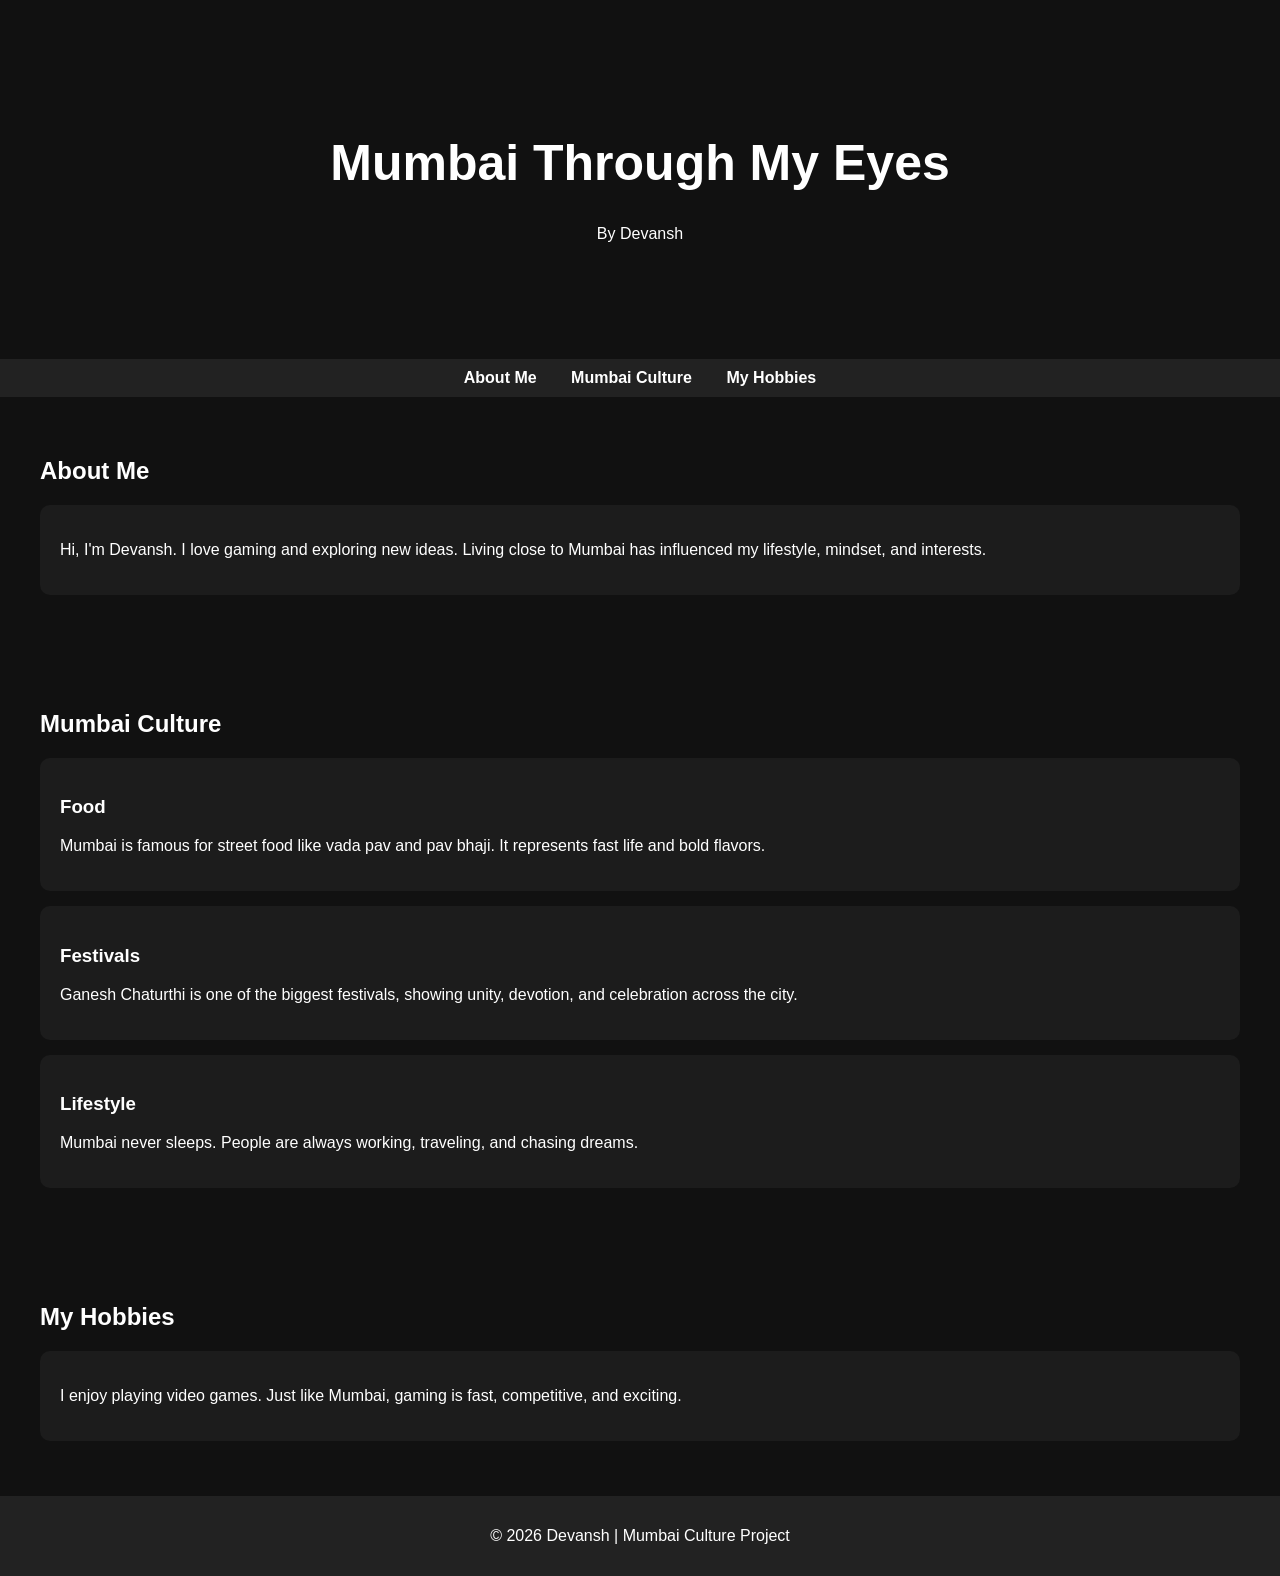
<file: index.html>
<!DOCTYPE html>
<html lang="en">
<head>
  <meta charset="UTF-8">
  <title>Mumbai Through My Eyes</title>
  <style>
    body {
      margin: 0;
      font-family: Arial, sans-serif;
      background-color: #111;
      color: white;
    }

    header {
      background: url('https://images.unsplash.com/photo-1567157577867-05ccb1388e66') no-repeat center/cover;
      padding: 100px 20px;
      text-align: center;
    }

    header h1 {
      font-size: 50px;
    }

    nav {
      background: #222;
      padding: 10px;
      text-align: center;
    }

    nav a {
      color: white;
      margin: 0 15px;
      text-decoration: none;
      font-weight: bold;
    }

    section {
      padding: 40px;
    }

    .card {
      background: #1c1c1c;
      padding: 20px;
      margin: 15px 0;
      border-radius: 10px;
    }

    footer {
      background: #222;
      text-align: center;
      padding: 15px;
    }
  </style>
</head>

<body>

<header>
  <h1>Mumbai Through My Eyes</h1>
  <p>By Devansh</p>
</header>

<nav>
  <a href="#about">About Me</a>
  <a href="#culture">Mumbai Culture</a>
  <a href="#hobbies">My Hobbies</a>
</nav>

<section id="about">
  <h2>About Me</h2>
  <div class="card">
    <p>
      Hi, I'm Devansh. I love gaming and exploring new ideas. Living close to Mumbai has influenced my lifestyle, mindset, and interests.
    </p>
  </div>
</section>

<section id="culture">
  <h2>Mumbai Culture</h2>

  <div class="card">
    <h3>Food</h3>
    <p>
      Mumbai is famous for street food like vada pav and pav bhaji. It represents fast life and bold flavors.
    </p>
  </div>

  <div class="card">
    <h3>Festivals</h3>
    <p>
      Ganesh Chaturthi is one of the biggest festivals, showing unity, devotion, and celebration across the city.
    </p>
  </div>

  <div class="card">
    <h3>Lifestyle</h3>
    <p>
      Mumbai never sleeps. People are always working, traveling, and chasing dreams.
    </p>
  </div>

</section>

<section id="hobbies">
  <h2>My Hobbies</h2>
  <div class="card">
    <p>
      I enjoy playing video games. Just like Mumbai, gaming is fast, competitive, and exciting.
    </p>
  </div>
</section>

<footer>
  <p>© 2026 Devansh | Mumbai Culture Project</p>
</footer>

</body>
</html>
</file>
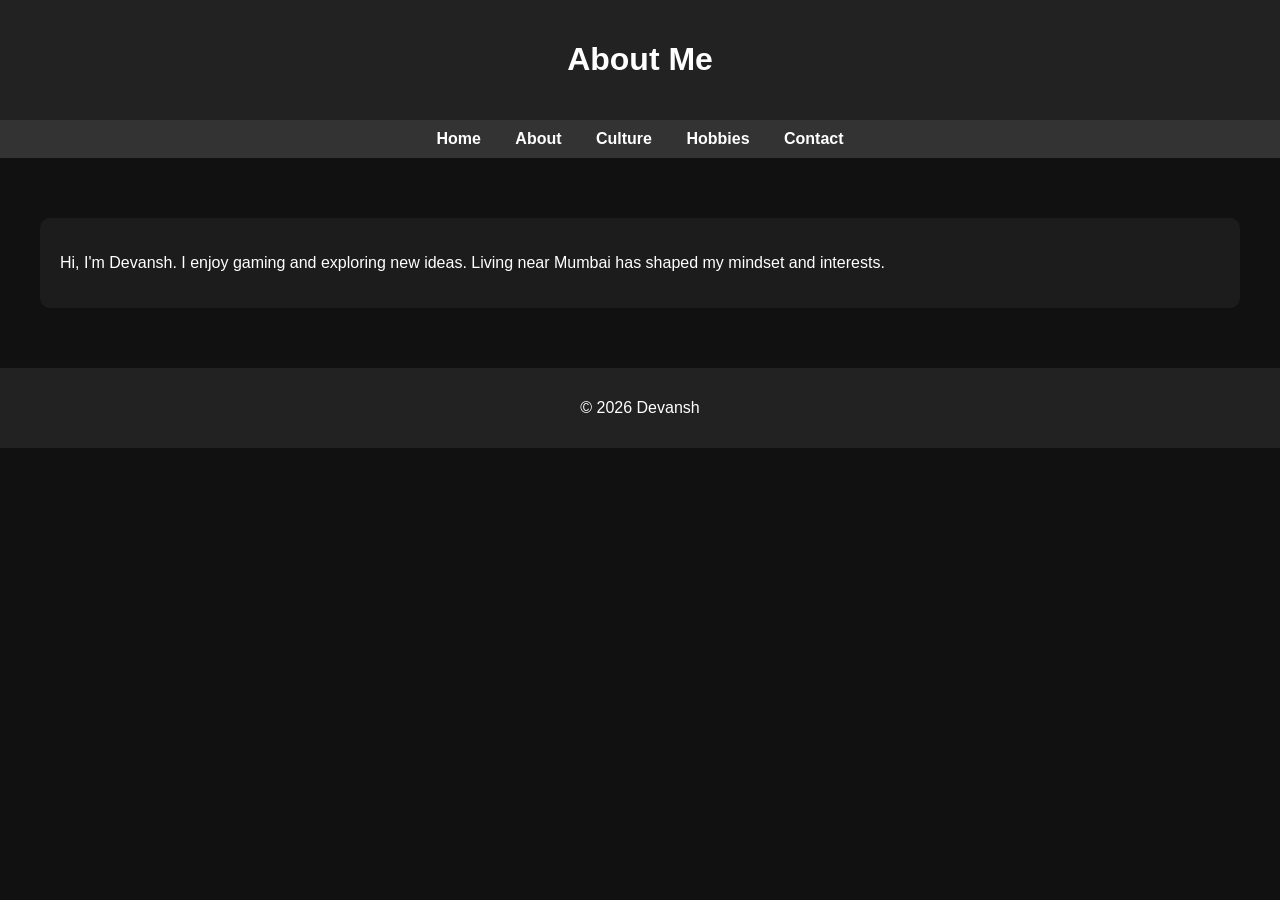
<file: about.html>
<!DOCTYPE html>
<html>
<head>
  <title>About Me</title>
  <link rel="stylesheet" href="style.css">
</head>
<body>

<header><h1>About Me</h1></header>

<nav>
  <a href="index.html">Home</a>
  <a href="about.html">About</a>
  <a href="culture.html">Culture</a>
  <a href="hobbies.html">Hobbies</a>
  <a href="contact.html">Contact</a>
</nav>

<section>
  <div class="card">
    <p>Hi, I'm Devansh. I enjoy gaming and exploring new ideas. Living near Mumbai has shaped my mindset and interests.</p>
  </div>
</section>

<footer><p>© 2026 Devansh</p></footer>

</body>
</html>
</file>
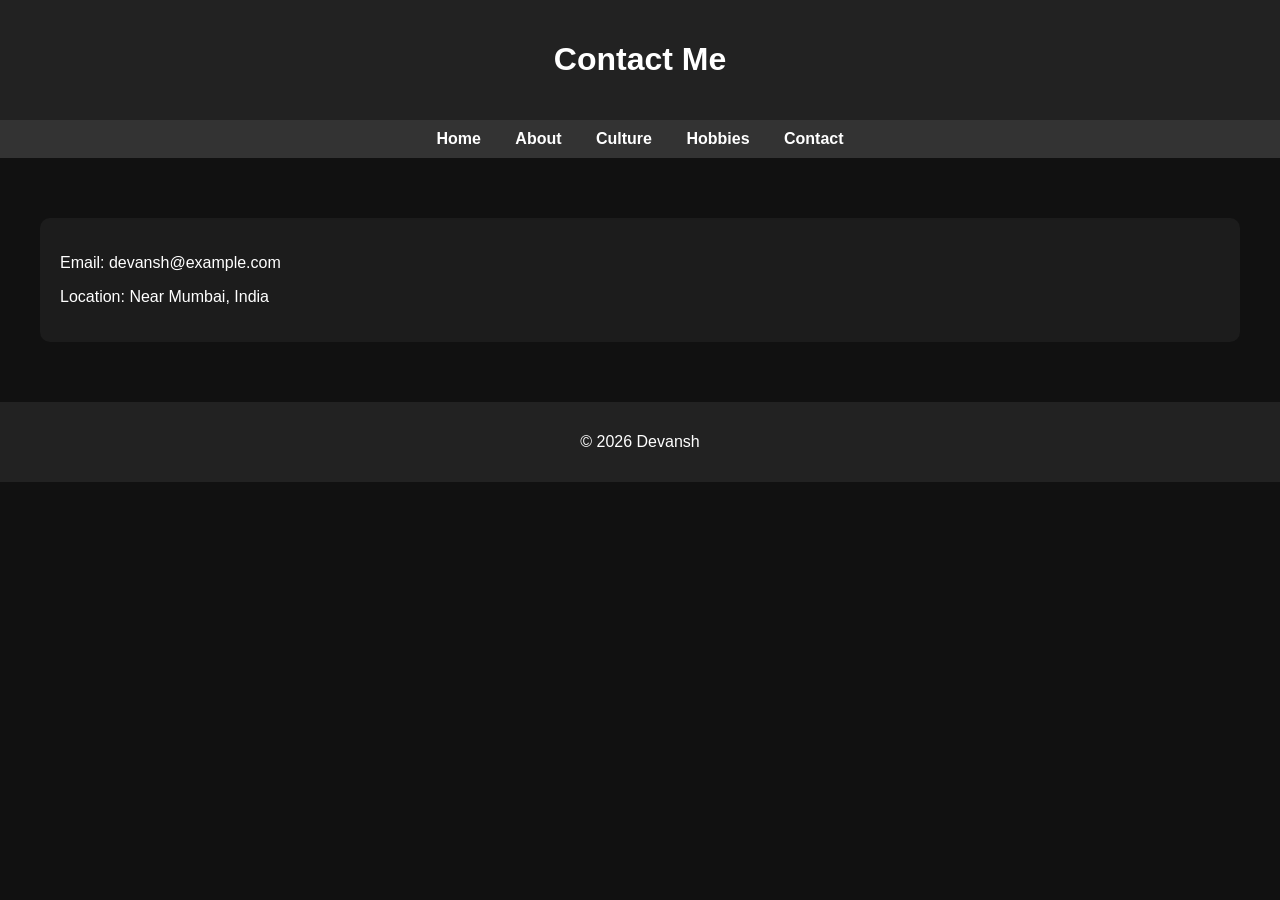
<file: contact.html>
<!DOCTYPE html>
<html>
<head>
  <title>Contact</title>
  <link rel="stylesheet" href="style.css">
</head>
<body>

<header><h1>Contact Me</h1></header>

<nav>
  <a href="index.html">Home</a>
  <a href="about.html">About</a>
  <a href="culture.html">Culture</a>
  <a href="hobbies.html">Hobbies</a>
  <a href="contact.html">Contact</a>
</nav>

<section>
  <div class="card">
    <p>Email: devansh@example.com</p>
    <p>Location: Near Mumbai, India</p>
  </div>
</section>

<footer><p>© 2026 Devansh</p></footer>

</body>
</html>
</file>
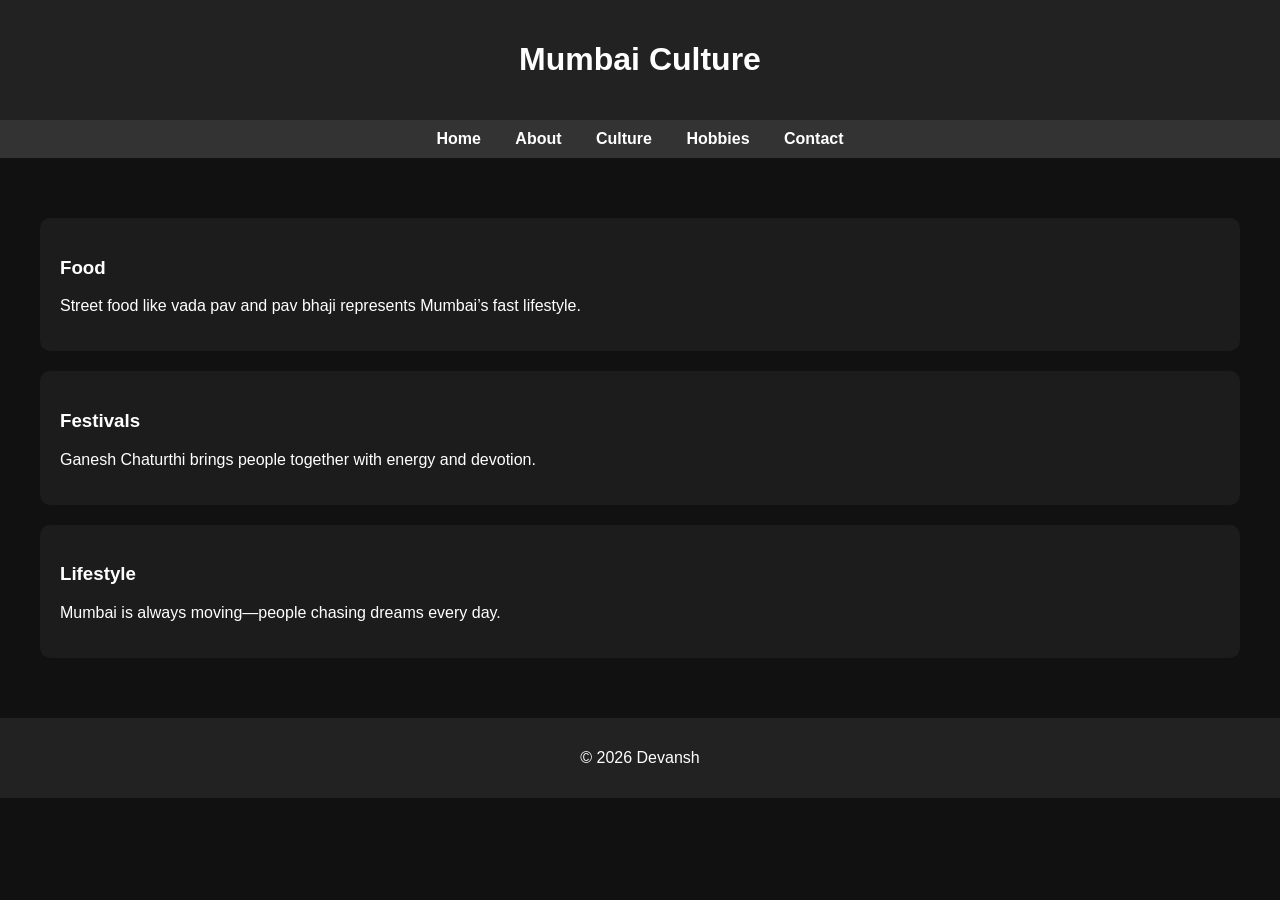
<file: culture.html>
<!DOCTYPE html>
<html>
<head>
  <title>Mumbai Culture</title>
  <link rel="stylesheet" href="style.css">
</head>
<body>

<header><h1>Mumbai Culture</h1></header>

<nav>
  <a href="index.html">Home</a>
  <a href="about.html">About</a>
  <a href="culture.html">Culture</a>
  <a href="hobbies.html">Hobbies</a>
  <a href="contact.html">Contact</a>
</nav>

<section>

<div class="card">
  <h3>Food</h3>
  <p>Street food like vada pav and pav bhaji represents Mumbai’s fast lifestyle.</p>
</div>

<div class="card">
  <h3>Festivals</h3>
  <p>Ganesh Chaturthi brings people together with energy and devotion.</p>
</div>

<div class="card">
  <h3>Lifestyle</h3>
  <p>Mumbai is always moving—people chasing dreams every day.</p>
</div>

</section>

<footer><p>© 2026 Devansh</p></footer>

</body>
</html>
</file>
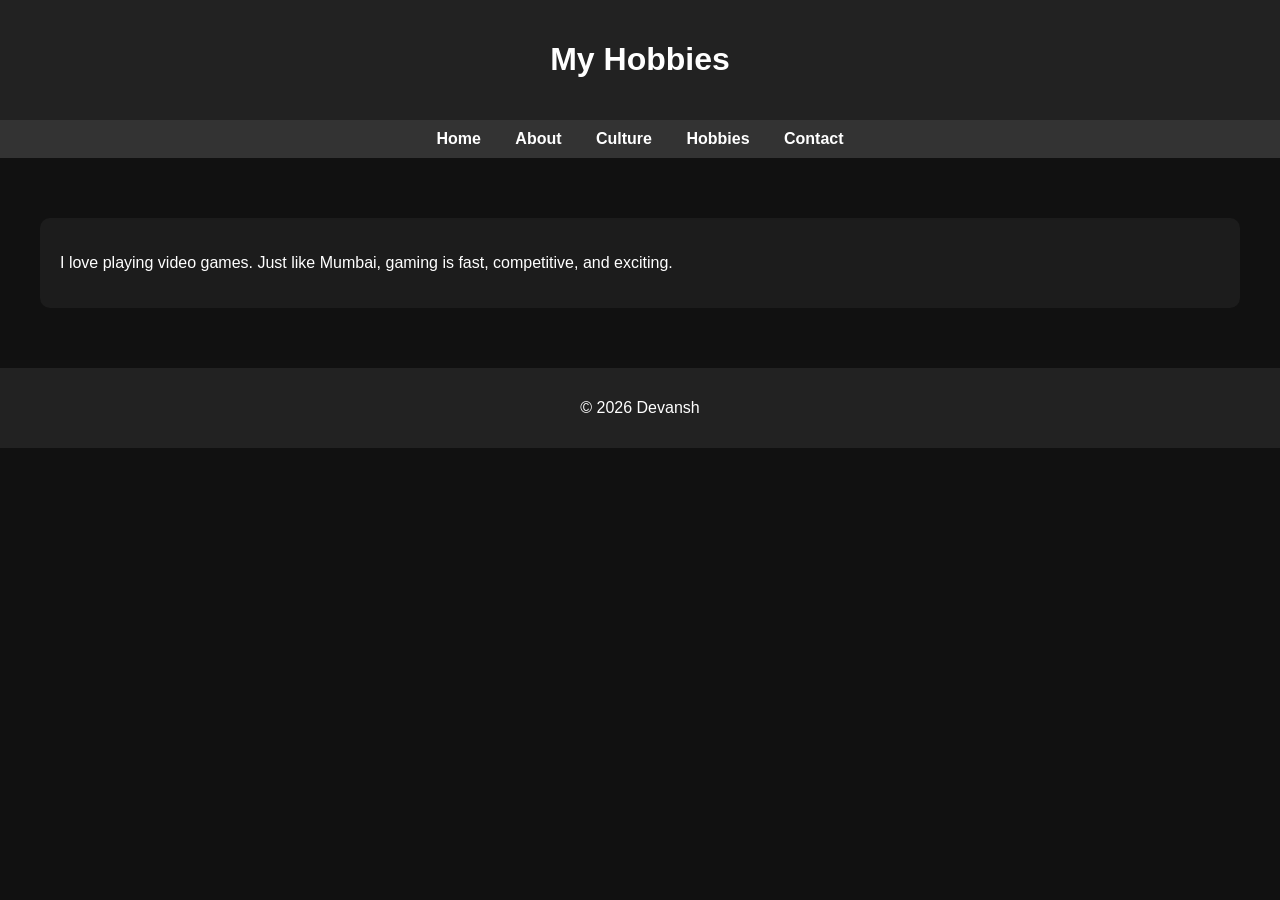
<file: hobbies.html>
<!DOCTYPE html>
<html>
<head>
  <title>My Hobbies</title>
  <link rel="stylesheet" href="style.css">
</head>
<body>

<header><h1>My Hobbies</h1></header>

<nav>
  <a href="index.html">Home</a>
  <a href="about.html">About</a>
  <a href="culture.html">Culture</a>
  <a href="hobbies.html">Hobbies</a>
  <a href="contact.html">Contact</a>
</nav>

<section>
  <div class="card">
    <p>I love playing video games. Just like Mumbai, gaming is fast, competitive, and exciting.</p>
  </div>
</section>

<footer><p>© 2026 Devansh</p></footer>

</body>
</html>
</file>
<file: style.css>
body {
  margin: 0;
  font-family: Arial, sans-serif;
  background: #111;
  color: white;
}

header {
  background: #222;
  padding: 20px;
  text-align: center;
}

nav {
  background: #333;
  padding: 10px;
  text-align: center;
}

nav a {
  color: white;
  margin: 0 15px;
  text-decoration: none;
  font-weight: bold;
}

nav a:hover {
  color: #00adb5;
}

section {
  padding: 40px;
}

.card {
  background: #1c1c1c;
  padding: 20px;
  margin: 20px 0;
  border-radius: 10px;
}

footer {
  background: #222;
  text-align: center;
  padding: 15px;
}
</file>
